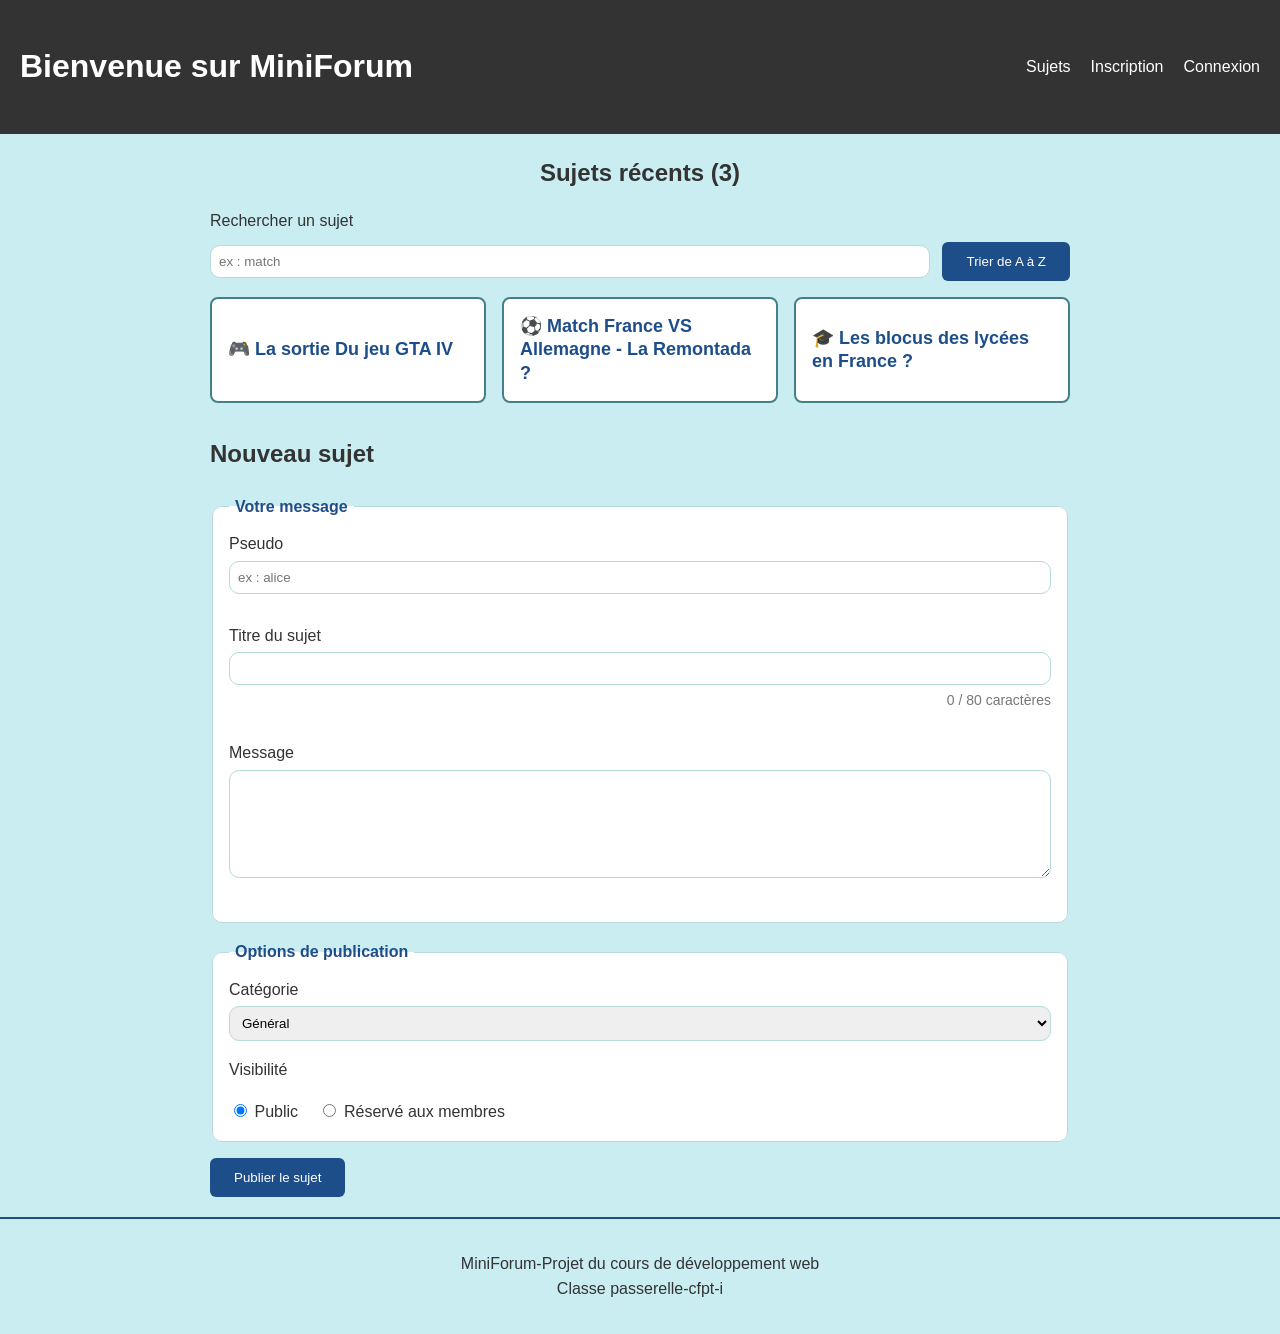
<file: index.html>
<!DOCTYPE html>
<html lang="fr">
<head>
<meta charset="UTF-8">
<meta name="viewport" content="width=device-width, initial-scale=1.0">
<title>MiniForum - Accueil</title>
<link rel="stylesheet" href="style.css">
<script src="app.js" defer></script>
</head>
<body>

<header class="entete">
  <h1>Bienvenue sur MiniForum</h1>

  <nav>
    <ul>
      <li><a href="sujets.html">Sujets</a></li>
      <li><a href="inscription.html">Inscription</a></li>
      <li><a href="connexion.html">Connexion</a></li>
    </ul>
  </nav>
</header>

<main>

  <section id="sujets" class="liste-sujets">
    <h2>Sujets récents</h2>

    <div class="outils-liste">
      <label for="recherche">Rechercher un sujet</label>
      <input type="search" id="recherche" name="recherche" placeholder="ex : match">
      <button type="button" id="bouton-tri" class="bouton">Trier de A à Z</button>
    </div>

  </section>

  <section>
    <h2>Nouveau sujet</h2>
    <form id="form-nouveau-sujet" action="/topics" method="post" novalidate>

      <fieldset>
        <legend>Votre message</legend>

        <label for="pseudo">Pseudo</label>
        <input type="text" id="pseudo" name="pseudo" placeholder="ex : alice" required>
        <p class="message-erreur" id="erreur-pseudo"></p>

        <label for="titre">Titre du sujet</label>
        <input type="text" id="titre" name="titre" maxlength="80" required>
        <p class="compteur" id="compteur-titre"></p>
        <p class="message-erreur" id="erreur-titre"></p>

        <label for="message">Message</label>
        <textarea id="message" name="message" rows="6" maxlength="500" required></textarea>
        <p class="message-erreur" id="erreur-message"></p>
      </fieldset>

      <fieldset>
        <legend>Options de publication</legend>

        <label for="categorie">Catégorie</label>
        <select id="categorie" name="categorie">
          <option value="general">Général</option>
          <option value="aide">Aide</option>
          <option value="projets">Projets</option>
        </select>

        <p>Visibilité</p>

        <input type="radio" id="public" name="visibilite" value="public" checked>
        <label for="public">Public</label>

        <input type="radio" id="prive" name="visibilite" value="prive">
        <label for="prive">Réservé aux membres</label>
      </fieldset>

      <button type="submit" class="bouton">Publier le sujet</button>

    </form>
  </section>

</main>

<footer class="pied">
  <p>
    MiniForum-Projet du cours de développement web <br>
    Classe passerelle-cfpt-i
  </p>
</footer>

</body>
</html>
</file>
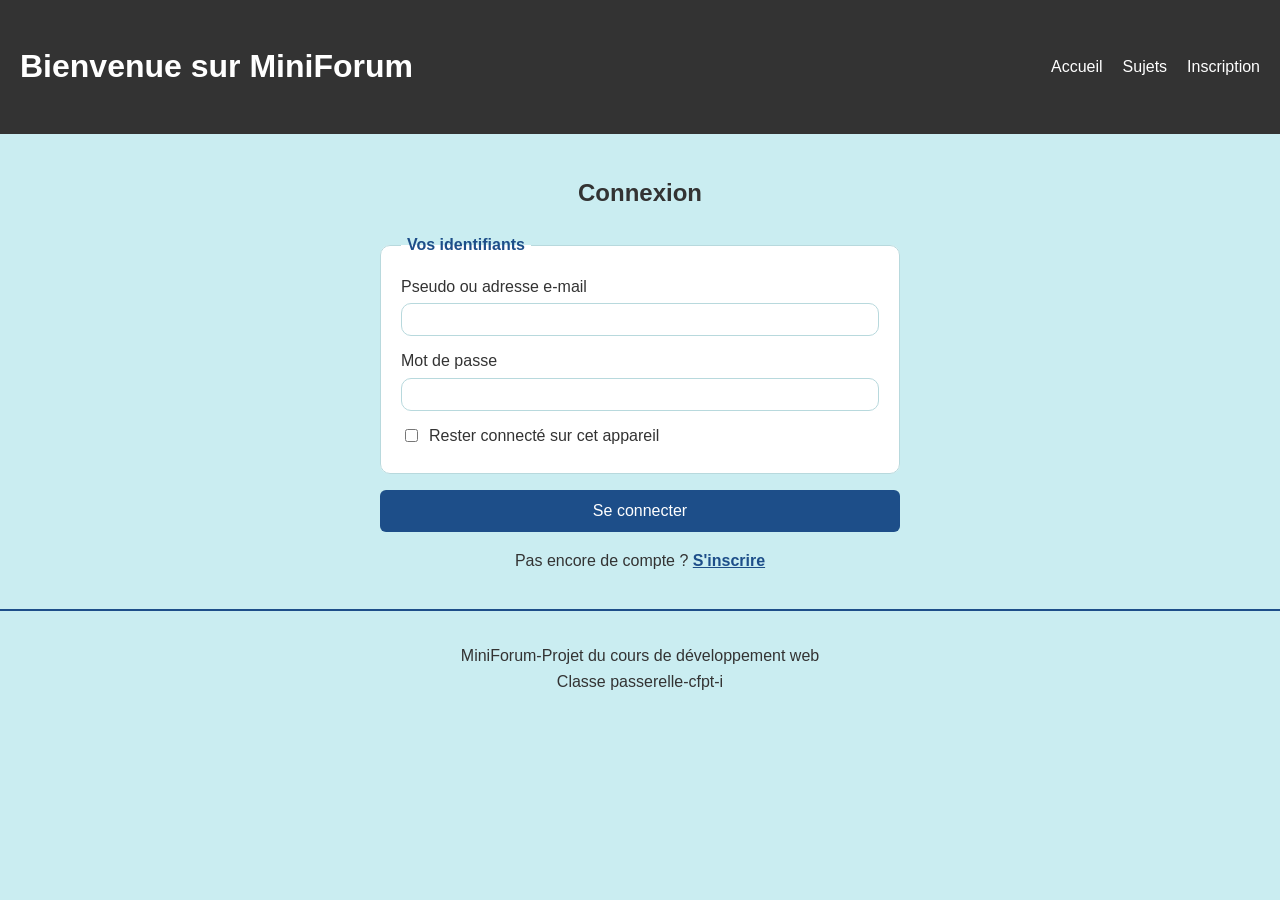
<file: connexion.html>
<!DOCTYPE html>
<html lang="fr">
<head>
<meta charset="UTF-8">
<meta name="viewport" content="width=device-width, initial-scale=1.0">
<title>MiniForum - Connexion</title>
<link rel="stylesheet" href="style.css">
<script src="app.js" defer></script>
</head>
<body>

<header class="entete">
  <h1>Bienvenue sur MiniForum</h1>

  <nav>
    <ul>
      <li><a href="index.html">Accueil</a></li>
      <li><a href="sujets.html">Sujets</a></li>
      <li><a href="inscription.html">Inscription</a></li>
    </ul>
  </nav>
</header>

<main>
  <h2 class="titre-page">Connexion</h2>

  <form class="formulaire-compte" action="/connexion" method="post">

    <fieldset>
      <legend>Vos identifiants</legend>

      <label for="identifiant">Pseudo ou adresse e-mail</label>
      <input type="text" id="identifiant" name="identifiant" required>

      <label for="motdepasse">Mot de passe</label>
      <input type="password" id="motdepasse" name="motdepasse" required>

      <label class="case">
        <input type="checkbox" name="rester_connecte">
        Rester connecté sur cet appareil
      </label>
    </fieldset>

    <button type="submit" class="bouton bouton-large">Se connecter</button>

    <p class="lien-compte">Pas encore de compte ? <a href="inscription.html">S'inscrire</a></p>

  </form>
</main>

<footer class="pied">
  <p>
    MiniForum-Projet du cours de développement web<br>
    Classe passerelle-cfpt-i
  </p>
</footer>

</body>
</html>
</file>
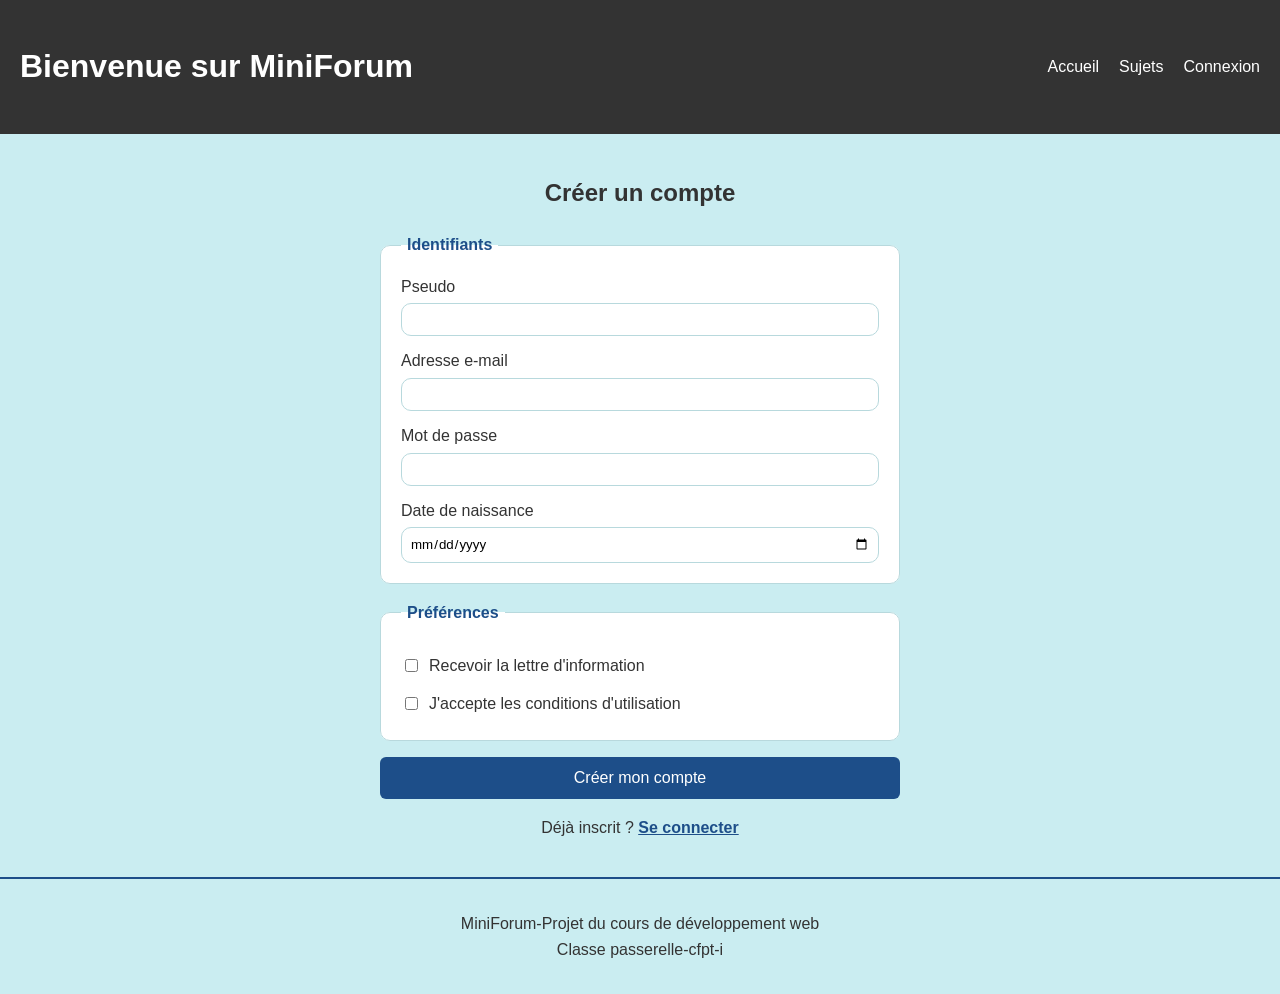
<file: inscription.html>
<!DOCTYPE html>
<html lang="fr">
<head>
<meta charset="UTF-8">
<meta name="viewport" content="width=device-width, initial-scale=1.0">
<title>MiniForum - Inscription</title>
<link rel="stylesheet" href="style.css">
<script src="app.js" defer></script>
</head>
<body>

<header class="entete">
  <h1>Bienvenue sur MiniForum</h1>

  <nav>
    <ul>
      <li><a href="index.html">Accueil</a></li>
      <li><a href="sujets.html">Sujets</a></li>
      <li><a href="connexion.html">Connexion</a></li>
    </ul>
  </nav>
</header>

<main>
  <h2 class="titre-page">Créer un compte</h2>

  <form class="formulaire-compte" action="/inscription" method="post">

    <fieldset>
      <legend>Identifiants</legend>

      <label for="pseudo">Pseudo</label>
      <input type="text" id="pseudo" name="pseudo" pattern="[A-Za-z0-9]{3,15}" title="Le pseudo doit contenir entre 3 et 15 lettres ou chiffres." required>

      <label for="email">Adresse e-mail</label>
      <input type="email" id="email" name="email" required>

      <label for="motdepasse">Mot de passe</label>
      <input type="password" id="motdepasse" name="motdepasse" minlength="8" required>

      <label for="naissance">Date de naissance</label>
      <input type="date" id="naissance" name="naissance" required>
    </fieldset>

    <fieldset>
      <legend>Préférences</legend>

      <label class="case">
        <input type="checkbox" name="newsletter">
        Recevoir la lettre d'information
      </label>

      <label class="case">
        <input type="checkbox" name="cgu" required>
        J'accepte les conditions d'utilisation
      </label>
    </fieldset>

    <button type="submit" class="bouton bouton-large">Créer mon compte</button>

    <p class="lien-compte">Déjà inscrit ? <a href="connexion.html">Se connecter</a></p>

  </form>
</main>

<footer class="pied">
  <p>
    MiniForum-Projet du cours de développement web<br>
    Classe passerelle-cfpt-i
  </p>
</footer>

</body>
</html>
</file>
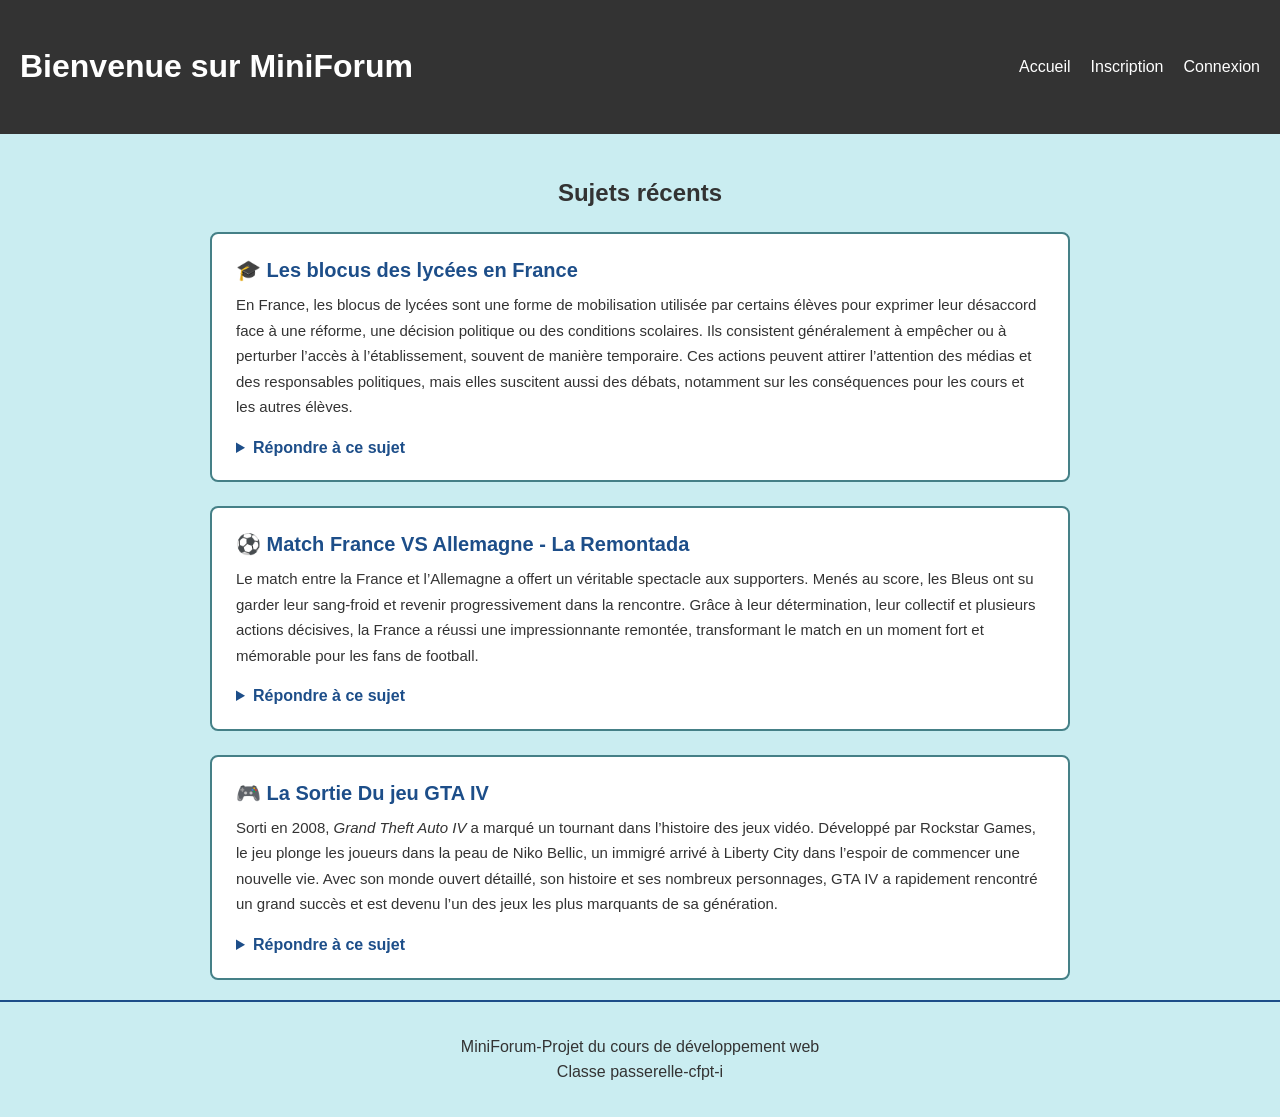
<file: sujets.html>
<!DOCTYPE html>
<html lang="fr">
<head>
<meta charset="UTF-8">
<meta name="viewport" content="width=device-width, initial-scale=1.0">
<title>MiniForum - Bienvenue sur le MiniForum</title>
<link rel="stylesheet" href="style.css">
<script src = "app.js" defer></script>
</head>
<body>

<header class="entete"> 

          <h1>Bienvenue sur MiniForum</h1>


              <nav>
                <ul>
                  <li><a href="index.html">Accueil</a></li>
                  <li><a href="inscription.html">Inscription</a></li>
                  <li><a href="connexion.html">Connexion</a></li>
                </ul>
              </nav>
          
</header>
<main>
                <h2 class="titre-page">Sujets récents</h2>

<section class="fil-sujets">

                <article id="sujet" class="carte-message">
                <h3>🎓 Les blocus des lycées en France</h3>
                <p>
                  En France, les blocus de lycées sont une forme de 
                  mobilisation utilisée par certains élèves pour exprimer 
                  leur désaccord face à une réforme, une décision politique 
                  ou des conditions scolaires. Ils consistent généralement à 
                  empêcher ou à perturber l’accès à l’établissement, souvent de 
                  manière temporaire. Ces actions peuvent attirer l’attention des 
                  médias et des responsables politiques, mais elles suscitent aussi 
                  des débats, notamment sur les conséquences pour les cours et les autres élèves.
                </p>

                  <details class="reponse">
                    <summary>Répondre à ce sujet</summary>
                    <form>
                      <fieldset>
                        <legend>Votre réponse</legend>
                        <label for="pseudo1">Pseudo</label>
                        <input type="text" id="pseudo1" name="pseudo" required>
                        <label for="message1">Message</label>
                        <textarea id="message1" name="message" rows="4" required></textarea>
                        <button type="submit" class="bouton">Envoyer la réponse</button>
                      </fieldset>
                    </form>
                  </details>
                </article>


                <article id="selection22" class="carte-message">
                <h3>⚽ Match France VS Allemagne - La Remontada</h3>
                <p>
                  Le match entre la France et l’Allemagne a offert un véritable 
                  spectacle aux supporters. Menés au score, les Bleus ont su garder 
                  leur sang-froid et revenir progressivement dans la rencontre. Grâce 
                  à leur détermination, leur collectif et plusieurs actions décisives, 
                  la France a réussi une impressionnante remontée, transformant le match 
                  en un moment fort et mémorable pour les fans de football.
                </p>

                  <details class="reponse">
                    <summary>Répondre à ce sujet</summary>
                    <form>
                      <fieldset>
                        <legend>Votre réponse</legend>
                        <label for="pseudo2">Pseudo</label>
                        <input type="text" id="pseudo2" name="pseudo" required>
                        <label for="message2">Message</label>
                        <textarea id="message2" name="message" rows="4" required></textarea>
                        <button type="submit" class="bouton">Envoyer la réponse</button>
                      </fieldset>
                    </form>
                  </details>
                </article>


                <article id="selection33" class="carte-message">
                <h3>🎮 La Sortie Du jeu GTA IV</h3>
                <p>
                  Sorti en 2008, <cite>Grand Theft Auto IV</cite> a marqué un tournant 
                  dans l’histoire des jeux vidéo. Développé par Rockstar Games, 
                  le jeu plonge les joueurs dans la peau de Niko Bellic, un immigré 
                  arrivé à Liberty City dans l’espoir de commencer une nouvelle vie. 
                  Avec son monde ouvert détaillé, son histoire et ses nombreux personnages, 
                  GTA IV a rapidement rencontré un grand succès et est devenu l’un des jeux 
                  les plus marquants de sa génération.
                </p>

                  <details class="reponse">
                    <summary>Répondre à ce sujet</summary>
                    <form>
                      <fieldset>
                        <legend>Votre réponse</legend>
                        <label for="pseudo3">Pseudo</label>
                        <input type="text" id="pseudo3" name="pseudo" required>
                        <label for="message3">Message</label>
                        <textarea id="message3" name="message" rows="4" required></textarea>
                        <button type="submit" class="bouton">Envoyer la réponse</button>
                      </fieldset>
                    </form>
                  </details>
                </article>

</section>
</main>

            <footer class="pied">
                <p>
                  MiniForum-Projet du cours de développement web<br>
                  Classe passerelle-cfpt-i
                </p>
            </footer>

</body>
</html>
</file>
<file: style.css>
/* === Palette ==================================== */

:root {
    --couleur-texte: #333;
    --couleur-texte-discret: #777;
    --couleur-texte-clair: #FFFFFF;
    --couleur-accent: #1D4E89;
    --couleur-accent-fonce: #163C6A;
    --couleur-fond: #caedf1;
    --couleur-carte: #FFFFFF;
    --couleur-bordure: #b8d9dd;
    --couleur-bordure-carte: #458087;
    --couleur-entete: #333;
    --couleur-erreur: #A32020;
}

/* === 1. Reglages generaux ======================= */

* {
    box-sizing: border-box;
}

body {
    font-family: Arial, sans-serif;
    font-size: 16px;
    line-height: 1.6;
    color: var(--couleur-texte);
    background-color: var(--couleur-fond);
    margin: 0;
}

main {
    max-width: 900px;
    margin: 0 auto;
    padding: 20px;
}

button {
    background-color: var(--couleur-accent);
    color: var(--couleur-texte-clair);
    padding: 10px 20px;
    border: none;
    border-radius: 4px;
    cursor: pointer;
}

button:hover {
    background-color: var(--couleur-accent-fonce);
}

button:focus-visible,
a:focus-visible {
    outline: 3px solid var(--couleur-accent);
    outline-offset: 2px;
}

/* === 2. En-tete et navigation ================== */

.entete {
    display: flex;
    justify-content: space-between;
    align-items: center;
    background-color: var(--couleur-entete);
    color: var(--couleur-texte-clair);
    padding: 20px;
}

.entete nav > ul {
    display: flex;
    gap: 20px;
    list-style: none;
    margin: 0;
    padding: 0;
}

.entete nav a {
    color: var(--couleur-texte-clair);
    text-decoration: none;
}

.entete nav a:hover {
    text-decoration: underline;
}

/* === 3. Contenu principal ====================== */

/* === 4. Cartes de sujet ======================== */

.liste-sujets {
    display: grid;
    grid-template-columns: repeat(auto-fill, minmax(240px, 1fr));
    gap: 16px;
    margin: 0 0 32px;
    padding: 0;
}

.liste-sujets > h2,
.outils-liste {
    grid-column: 1 / -1;
}

.liste-sujets > h2 {
    text-align: center;
    margin: 0;
}

.outils-liste {
    display: grid;
    grid-template-columns: 1fr auto;
    gap: 4px 12px;
    align-items: center;
}

.outils-liste label {
    grid-column: 1 / -1;
}

.carte-message,
.carte-sujet {
    background-color: var(--couleur-carte);
    border: 2px solid var(--couleur-bordure-carte);
    border-radius: 8px;
    padding: 16px;
    margin-bottom: auto;
}

.carte-sujet h3 a,
.carte-message h3 {
    text-decoration: none;
    font-size: 20px;
    color: var(--couleur-accent);
    margin: 0 0 6px;
}

.carte-sujet p,
.carte-message p {
    font-size: 13px;
    color: var(--couleur-texte-discret);
    margin: 0 0 15px;
}

.liste-sujets .carte-sujet {
    display: flex;
    align-items: center;
    min-height: 90px;
    margin: 0;
    transition: transform 0.15s, border-color 0.15s;
}

.liste-sujets .carte-sujet:hover {
    border-color: var(--couleur-accent);
    transform: translateY(-2px);
}

.carte-sujet h3 {
    margin: 0;
    font-size: 18px;
    line-height: 1.3;
    color: var(--couleur-accent);
}

.carte-sujet img {
    display: block;
    max-width: 100%;
    height: auto;
    border-radius: 4px;
}

.titre-page {
    text-align: center;
}

.fil-sujets {
    display: flex;
    flex-direction: column;
    gap: 24px;
}

.fil-sujets .carte-message {
    margin: 0;
    padding: 20px 24px;
}

.fil-sujets .carte-message h3 {
    color: var(--couleur-accent);
}

.fil-sujets .carte-message p {
    font-size: 15px;
    line-height: 1.7;
    color: var(--couleur-texte);
}

.reponse summary {
    cursor: pointer;
    font-weight: bold;
    color: var(--couleur-accent);
}

.reponse[open] summary {
    margin-bottom: 12px;
}

.reponse fieldset {
    margin-bottom: 0;
}

.formulaire-compte {
    max-width: 520px;
    margin: 0 auto;
}

.formulaire-compte fieldset {
    margin-left: 0;
    margin-right: 0;
    padding: 16px 20px 20px;
}

.case {
    display: flex;
    align-items: center;
    gap: 8px;
    margin-top: 12px;
    cursor: pointer;
}

.bouton-large {
    width: 100%;
    font-size: 16px;
}

.lien-compte {
    text-align: center;
}

main a,
main a:visited {
    color: var(--couleur-accent);
    font-weight: bold;
}

main a:hover {
    color: var(--couleur-accent-fonce);
}

/* === 5. Formulaires ============================ */

input, textarea, select, button {
    font-family: inherit;
}

label {
    display: block;
    margin-bottom: 4px;
}

input, textarea, select {
    width: 100%;
    padding: 8px;
    border: 1px solid var(--couleur-bordure);
    border-radius: 10px;
}

input:focus,
textarea:focus,
select:focus {
    outline: none;
    border-color: var(--couleur-accent);
    box-shadow: 0 0 0 3px var(--couleur-bordure);
}

.champ-invalide,
.champ-invalide:focus {
    border-color: var(--couleur-erreur);
}

legend {
    padding: 0 6px;
    font-weight: bold;
    color: var(--couleur-accent);
}

fieldset {
    background-color: var(--couleur-carte);
    border: 1px solid var(--couleur-bordure);
    border-radius: 10px;
    margin-bottom: 16px;
    padding: 12px 16px 16px;
}

.bouton {
    background-color: var(--couleur-accent);
    color: var(--couleur-texte-clair);
    border: none;
    padding: 12px 24px;
    border-radius: 6px;
    cursor: pointer;
}

.bouton:hover {
    background-color: var(--couleur-accent-fonce);
}

input[type="radio"],
input[type="checkbox"] {
    width: auto;
}

input[type="radio"] + label,
input[type="checkbox"] + label {
    display: inline;
    margin-right: 16px;
}

.message-erreur {
    margin: 0.25rem 0 0;
    min-height: 1.2em;      
    color: var(--couleur-erreur);
    font-size: 0.875rem;
}

.message-erreur + label {
    margin-top: 8px;
}

input + label,
textarea + label,
select + label {
    margin-top: 12px;
}

fieldset .bouton {
    margin-top: 12px;
}

.compteur {
    margin: 0.25rem 0 0;
    font-size: 0.875rem;
    color: var(--couleur-texte-discret);
    text-align: right;
}

/* === 6. Pied de page =========================== */

.pied {
    text-align: center;
    padding: 1rem 0;
    color: var(--couleur-texte);
    border-top: 0.125rem solid var(--couleur-accent);
}
</file>
